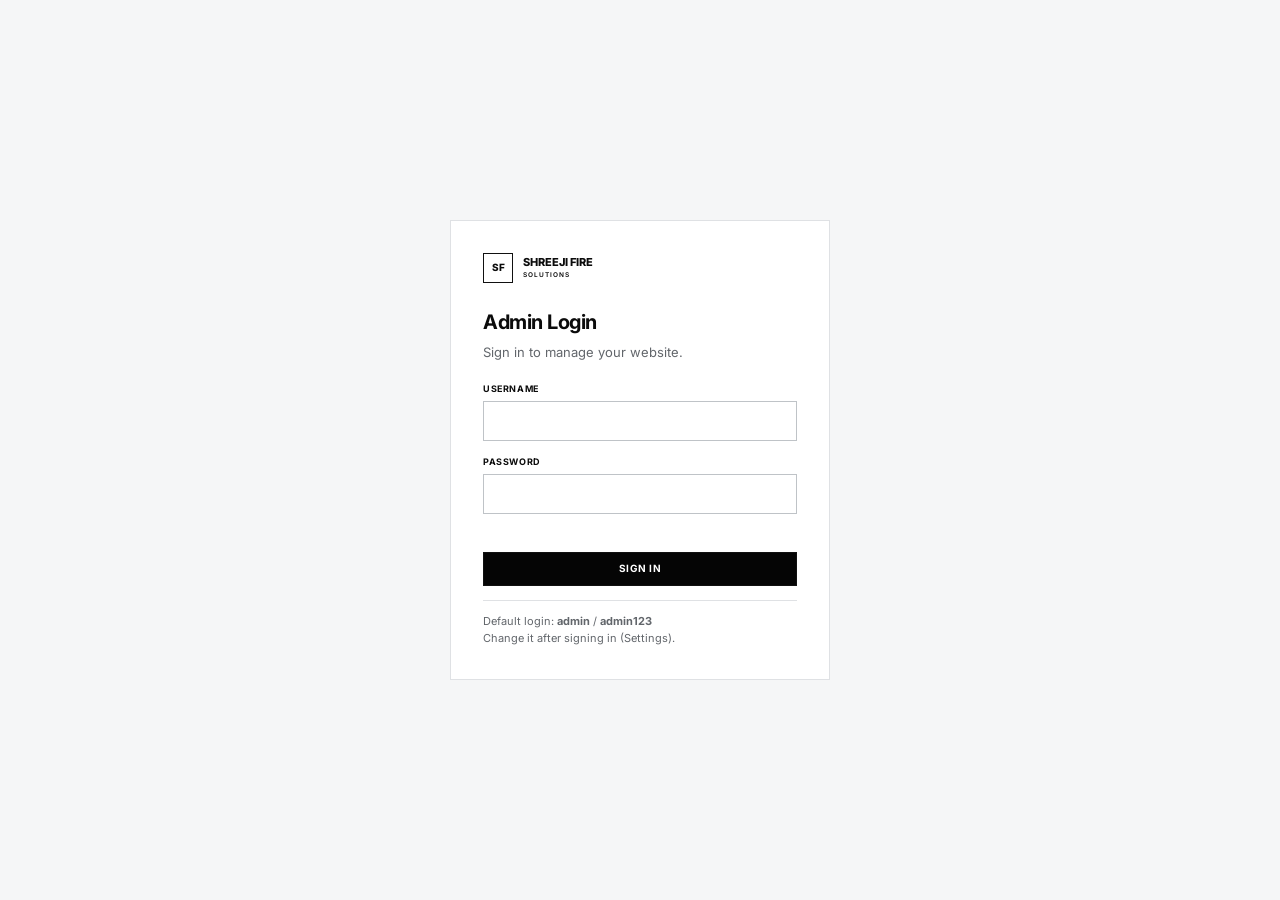
<file: admin.html>
<!DOCTYPE html>
<html lang="en">
<head>
<meta charset="UTF-8">
<meta name="viewport" content="width=device-width, initial-scale=1.0">
<title>Admin Panel | Shreeji Fire Solution</title>
<style>
@import url('https://fonts.googleapis.com/css2?family=Inter:wght@400;500;600;700;800&display=swap');
:root{--ink:#0b0b0b;--muted:#62666b;--line:#dfe1e4;--soft:#f5f6f7;--white:#fff;--ok:#1b7a3d;--warn:#b26a00;--bad:#b3261e}
*{box-sizing:border-box;margin:0;padding:0}
body{font-family:Inter,Arial,sans-serif;color:var(--ink);background:var(--soft);font-size:13px;line-height:1.55}
button,input,textarea,select{font:inherit}
a{color:inherit;text-decoration:none}
.hidden{display:none!important}

/* buttons */
.btn{min-height:34px;padding:0 16px;border:1px solid #111;background:#fff;color:#111;display:inline-flex;align-items:center;justify-content:center;font-size:10px;font-weight:700;letter-spacing:.5px;text-transform:uppercase;cursor:pointer}
.btn.dark{background:#050505;color:#fff}
.btn.small{min-height:26px;padding:0 10px;font-size:9px}
.btn.danger{border-color:var(--bad);color:var(--bad)}
.btn:hover{opacity:.8}

/* logo */
.logo{display:flex;align-items:center;gap:10px}
.logo-mark{width:30px;height:30px;border:1.5px solid #111;display:grid;place-items:center;font-size:10px;font-weight:800;background:#fff}
.logo-text{font-size:11px;font-weight:800;line-height:1.05}
.logo-text small{display:block;font-size:6.5px;font-weight:600;letter-spacing:1px;margin-top:3px}

/* login */
#login{min-height:100vh;display:grid;place-items:center;padding:20px}
.login-box{width:100%;max-width:380px;background:#fff;border:1px solid var(--line);padding:32px}
.login-box .logo{margin-bottom:24px}
.login-box h1{font-size:20px;letter-spacing:-.5px;margin-bottom:4px}
.login-box p.sub{color:var(--muted);margin-bottom:20px}
.field{margin-bottom:14px}
.field label{display:block;font-size:9px;font-weight:700;text-transform:uppercase;letter-spacing:.6px;margin-bottom:5px}
.field input,.field select,.field textarea{width:100%;border:1px solid #bfc3c7;background:#fff;padding:9px 10px;outline:none}
.field input:focus,.field select:focus,.field textarea:focus{border-color:#111}
.field textarea{min-height:90px;resize:vertical}
.err{color:var(--bad);font-size:11px;margin-bottom:10px;min-height:14px}
.hint{font-size:11px;color:var(--muted);margin-top:14px;border-top:1px solid var(--line);padding-top:12px}

/* layout */
#app{display:flex;min-height:100vh}
aside{width:230px;background:#050505;color:#fff;padding:22px 0;display:flex;flex-direction:column;flex-shrink:0;position:sticky;top:0;height:100vh}
aside .logo{padding:0 20px 22px;border-bottom:1px solid #222}
aside .logo-mark{background:transparent;border-color:#fff}
aside nav{padding:16px 0;flex:1}
aside nav button{display:block;width:100%;text-align:left;background:none;border:0;color:#b9bcc0;padding:11px 20px;font-size:12px;font-weight:600;cursor:pointer;border-left:3px solid transparent}
aside nav button:hover{color:#fff}
aside nav button.active{color:#fff;background:#141414;border-left-color:#fff}
aside .bottom{padding:16px 20px;border-top:1px solid #222}
aside .bottom .btn{width:100%;background:transparent;color:#fff;border-color:#555}
main{flex:1;min-width:0;padding:28px 32px}
.topbar{display:flex;justify-content:space-between;align-items:center;margin-bottom:22px;gap:12px;flex-wrap:wrap}
.topbar h2{font-size:22px;letter-spacing:-.6px}
.menu-btn{display:none}

/* cards & tables */
.stats{display:grid;grid-template-columns:repeat(auto-fit,minmax(170px,1fr));gap:14px;margin-bottom:22px}
.stat{background:#fff;border:1px solid var(--line);padding:18px}
.stat span{display:block;font-size:9px;font-weight:700;text-transform:uppercase;letter-spacing:.7px;color:var(--muted)}
.stat strong{display:block;font-size:28px;letter-spacing:-1px;margin-top:4px}
.panel{background:#fff;border:1px solid var(--line);margin-bottom:22px}
.panel-head{padding:14px 18px;border-bottom:1px solid var(--line);display:flex;justify-content:space-between;align-items:center;gap:10px;flex-wrap:wrap}
.panel-head h3{font-size:13px}
.tools{display:flex;gap:8px;flex-wrap:wrap}
.tools input,.tools select{border:1px solid #bfc3c7;padding:6px 9px;font-size:12px;outline:none;background:#fff}
.table-wrap{overflow-x:auto}
table{width:100%;border-collapse:collapse}
th,td{text-align:left;padding:11px 18px;border-bottom:1px solid var(--line);vertical-align:top;white-space:nowrap}
td.wrap{white-space:normal;min-width:200px}
th{font-size:9px;text-transform:uppercase;letter-spacing:.6px;color:var(--muted);background:var(--soft)}
tr:last-child td{border-bottom:0}
.empty{padding:30px;text-align:center;color:var(--muted)}
.badge{display:inline-block;padding:2px 8px;font-size:9px;font-weight:700;text-transform:uppercase;border:1px solid}
.badge.new{color:var(--warn);border-color:var(--warn)}
.badge.contacted{color:#1d4ed8;border-color:#1d4ed8}
.badge.closed{color:var(--ok);border-color:var(--ok)}
.badge.live{color:var(--ok);border-color:var(--ok)}
.badge.hidden-b{color:var(--muted);border-color:var(--muted)}
.row-actions{display:flex;gap:6px}
.settings-grid{display:grid;grid-template-columns:repeat(auto-fit,minmax(280px,1fr));gap:22px}
.pad{padding:18px}

/* modal */
.modal-bg{position:fixed;inset:0;background:rgba(0,0,0,.55);display:grid;place-items:center;padding:20px;z-index:50}
.modal{background:#fff;width:100%;max-width:480px;padding:24px;max-height:90vh;overflow:auto}
.modal h3{font-size:16px;margin-bottom:16px}
.modal .actions{display:flex;gap:8px;justify-content:flex-end;margin-top:6px}
.toast{position:fixed;bottom:20px;right:20px;background:#050505;color:#fff;padding:10px 16px;font-size:12px;z-index:60}

@media(max-width:820px){
  aside{position:fixed;left:-240px;top:0;z-index:40;transition:left .2s}
  aside.open{left:0}
  main{padding:18px}
  .menu-btn{display:inline-flex}
}
</style>
</head>
<body>

<!-- LOGIN -->
<section id="login">
  <div class="login-box">
    <div class="logo"><div class="logo-mark">SF</div><div class="logo-text">SHREEJI FIRE<small>SOLUTIONS</small></div></div>
    <h1>Admin Login</h1>
    <p class="sub">Sign in to manage your website.</p>
    <div class="field"><label>Username</label><input id="lu" type="text" autocomplete="username"></div>
    <div class="field"><label>Password</label><input id="lp" type="password" autocomplete="current-password"></div>
    <div class="err" id="lerr"></div>
    <button class="btn dark" style="width:100%" id="lbtn">Sign In</button>
    <div class="hint">Default login: <strong>admin</strong> / <strong>admin123</strong><br>Change it after signing in (Settings).</div>
  </div>
</section>

<!-- APP -->
<div id="app" class="hidden">
  <aside id="side">
    <div class="logo"><div class="logo-mark">SF</div><div class="logo-text">SHREEJI FIRE<small>ADMIN PANEL</small></div></div>
    <nav id="nav">
      <button data-p="dashboard" class="active">Dashboard</button>
      <button data-p="inquiries">Inquiries</button>
      <button data-p="services">Services</button>
      <button data-p="projects">Projects</button>
      <button data-p="settings">Settings</button>
    </nav>
    <div class="bottom"><button class="btn" id="logout">Log Out</button></div>
  </aside>

  <main>
    <div class="topbar">
      <div style="display:flex;align-items:center;gap:10px">
        <button class="btn small menu-btn" id="menu">Menu</button>
        <h2 id="title">Dashboard</h2>
      </div>
      <div class="tools" id="topTools"></div>
    </div>
    <div id="view"></div>
  </main>
</div>

<div id="modalHost"></div>

<script>
(function(){
  /* ---------- storage ---------- */
  var KEY = "sfs_admin_v1";
  var defaults = {
    auth: { user: "admin", pass: "admin123" },
    inquiries: [
      { id: 1, date: "2026-11-15", name: "Rakesh Patel", company: "Patel Industries", phone: "+91 98240 11122", email: "rakesh@patel.in", location: "Rajkot", type: "Industrial", service: "Fire Hydrant System", message: "Need hydrant loop for a new warehouse, 40,000 sq ft.", status: "new" },
      { id: 2, date: "2026-11-12", name: "Meena Shah", company: "Shah Residency", phone: "+91 98980 33445", email: "meena@shah.in", location: "Amreli", type: "Residential", service: "Automatic Sprinkler System", message: "Sprinkler system for a 12-storey building.", status: "contacted" },
      { id: 3, date: "2026-11-05", name: "Jay Mehta", company: "Mehta Complex", phone: "+91 97270 55667", email: "jay@mehta.in", location: "Ahmedabad", type: "Commercial", service: "Fire Alarm System", message: "Quotation for addressable alarm panel.", status: "closed" }
    ],
    services: [
      { id: 1, name: "Fire Hydrant System", desc: "Complete industrial ring main hydrant pipelines, landing valves, hose reels and high-pressure pumps.", live: true },
      { id: 2, name: "Automatic Sprinkler System", desc: "Ceiling-mounted rapid thermal suppression glass sprinkler systems with flow control valves.", live: true },
      { id: 3, name: "Fire Alarm System", desc: "Analogue addressable and conventional heat/smoke detection lines routed to master panels.", live: true },
      { id: 4, name: "Fire Extinguishers", desc: "CO2, dry powder, foam and water cylinders mapped out and maintained regularly.", live: true },
      { id: 5, name: "Fire Pump System", desc: "Jockey pumps, main electric driver pumps and diesel booster back-up stations.", live: true },
      { id: 6, name: "Fire Fighting Pipeline Work", desc: "Underground pipeline loops, steel line welding and system pressure tests.", live: true }
    ],
    projects: [
      { id: 1, name: "Residential High Rise Building", desc: "Fire Hydrant & Sprinkler Installation", live: true },
      { id: 2, name: "Industrial Warehouse", desc: "Complete Loop Piping & Fire Hydrant System", live: true },
      { id: 3, name: "Commercial Complex", desc: "Integrated Alarm System & Wet Risers", live: true }
    ]
  };
  var db;
  function load(){
    try { db = JSON.parse(localStorage.getItem(KEY)) || null; } catch(e){ db = null; }
    if(!db){ db = JSON.parse(JSON.stringify(defaults)); }
  }
  function save(){ try { localStorage.setItem(KEY, JSON.stringify(db)); } catch(e){} }
  function session(v){ try { if(v===undefined) return sessionStorage.getItem("sfs_in")==="1"; v? sessionStorage.setItem("sfs_in","1") : sessionStorage.removeItem("sfs_in"); } catch(e){ return false; } }
  load();

  /* ---------- helpers ---------- */
  var $ = function(s){ return document.querySelector(s); };
  function esc(s){ return String(s==null?"":s).replace(/[&<>"']/g,function(c){return {"&":"&amp;","<":"&lt;",">":"&gt;",'"':"&quot;","'":"&#39;"}[c];}); }
  function nextId(arr){ return arr.reduce(function(m,x){return Math.max(m,x.id);},0)+1; }
  function toast(msg){ var t=document.createElement("div"); t.className="toast"; t.textContent=msg; document.body.appendChild(t); setTimeout(function(){t.remove();},2200); }
  function today(){ return new Date().toISOString().slice(0,10); }
  function download(name, text, type){
    var b = new Blob([text],{type:type}), a = document.createElement("a");
    a.href = URL.createObjectURL(b); a.download = name; document.body.appendChild(a); a.click(); a.remove();
  }

  /* ---------- login ---------- */
  function showApp(){
    $("#login").classList.add("hidden"); $("#app").classList.remove("hidden"); go("dashboard");
  }
  function tryLogin(){
    if($("#lu").value.trim()===db.auth.user && $("#lp").value===db.auth.pass){ session(true); $("#lerr").textContent=""; showApp(); }
    else $("#lerr").textContent = "Wrong username or password.";
  }
  $("#lbtn").onclick = tryLogin;
  $("#lp").addEventListener("keydown",function(e){ if(e.key==="Enter") tryLogin(); });
  $("#logout").onclick = function(){ session(false); $("#app").classList.add("hidden"); $("#login").classList.remove("hidden"); $("#lp").value=""; };
  $("#menu").onclick = function(){ $("#side").classList.toggle("open"); };

  /* ---------- navigation ---------- */
  var page = "dashboard";
  var filters = { q:"", status:"all" };
  $("#nav").addEventListener("click",function(e){
    var b = e.target.closest("button"); if(!b) return;
    filters = { q:"", status:"all" };
    go(b.dataset.p); $("#side").classList.remove("open");
  });
  function go(p){
    page = p;
    [].forEach.call(document.querySelectorAll("#nav button"),function(b){ b.classList.toggle("active", b.dataset.p===p); });
    var titles = { dashboard:"Dashboard", inquiries:"Inquiries", services:"Services", projects:"Projects", settings:"Settings" };
    $("#title").textContent = titles[p];
    render();
  }

  /* ---------- views ---------- */
  function render(){
    var tt = $("#topTools"); tt.innerHTML = "";
    if(page==="dashboard") dashboard();
    else if(page==="inquiries") inquiries();
    else if(page==="services") listPage("services","Service");
    else if(page==="projects") listPage("projects","Project");
    else settings();
  }

  function dashboard(){
    var q = db.inquiries;
    var n = q.filter(function(x){return x.status==="new";}).length;
    var recent = q.slice().sort(function(a,b){return b.date.localeCompare(a.date);}).slice(0,5);
    $("#view").innerHTML =
      '<div class="stats">' +
      stat("Total Inquiries", q.length) + stat("New Inquiries", n) +
      stat("Services Live", db.services.filter(function(x){return x.live;}).length) +
      stat("Projects Live", db.projects.filter(function(x){return x.live;}).length) +
      '</div>' +
      '<div class="panel"><div class="panel-head"><h3>Recent Inquiries</h3><button class="btn small" id="viewAll">View All</button></div>' +
      '<div class="table-wrap">' + (recent.length ? '<table><tr><th>Date</th><th>Name</th><th>Service</th><th>Status</th></tr>' +
      recent.map(function(x){ return '<tr><td>'+esc(x.date)+'</td><td>'+esc(x.name)+'</td><td>'+esc(x.service)+'</td><td>'+badge(x.status)+'</td></tr>'; }).join("") + '</table>' : '<div class="empty">No inquiries yet.</div>') +
      '</div></div>';
    $("#viewAll").onclick = function(){ go("inquiries"); };
  }
  function stat(l,v){ return '<div class="stat"><span>'+l+'</span><strong>'+v+'</strong></div>'; }
  function badge(s){ return '<span class="badge '+s+'">'+s+'</span>'; }

  function inquiries(){
    var tt = $("#topTools");
    tt.innerHTML = '<button class="btn" id="addInq">+ Add Inquiry</button><button class="btn dark" id="csv">Export CSV</button>';
    $("#addInq").onclick = function(){ inquiryForm(); };
    $("#csv").onclick = exportCSV;

    $("#view").innerHTML =
      '<div class="panel"><div class="panel-head"><h3>All Inquiries</h3><div class="tools">' +
      '<input id="fq" placeholder="Search name, phone, email..." value="'+esc(filters.q)+'">' +
      '<select id="fs"><option value="all">All status</option><option value="new">New</option><option value="contacted">Contacted</option><option value="closed">Closed</option></select>' +
      '</div></div><div class="table-wrap" id="inqTable"></div></div>';
    $("#fs").value = filters.status;
    $("#fq").oninput = function(){ filters.q = this.value; drawInq(); };
    $("#fs").onchange = function(){ filters.status = this.value; drawInq(); };
    drawInq();
  }
  function drawInq(){
    var q = filters.q.toLowerCase();
    var rows = db.inquiries.filter(function(x){
      if(filters.status!=="all" && x.status!==filters.status) return false;
      return !q || [x.name,x.company,x.phone,x.email,x.location,x.service,x.message].join(" ").toLowerCase().indexOf(q)>-1;
    }).sort(function(a,b){return b.date.localeCompare(a.date);});
    $("#inqTable").innerHTML = rows.length ? '<table><tr><th>Date</th><th>Name</th><th>Contact</th><th>Location</th><th>Service</th><th>Message</th><th>Status</th><th></th></tr>' +
      rows.map(function(x){
        return '<tr><td>'+esc(x.date)+'</td><td><strong>'+esc(x.name)+'</strong><br><span style="color:var(--muted)">'+esc(x.company)+'</span></td>' +
          '<td>'+esc(x.phone)+'<br><span style="color:var(--muted)">'+esc(x.email)+'</span></td>' +
          '<td>'+esc(x.location)+'<br><span style="color:var(--muted)">'+esc(x.type)+'</span></td>' +
          '<td>'+esc(x.service)+'</td><td class="wrap">'+esc(x.message)+'</td>' +
          '<td><select data-st="'+x.id+'"><option value="new">New</option><option value="contacted">Contacted</option><option value="closed">Closed</option></select></td>' +
          '<td><div class="row-actions"><button class="btn small" data-edit="'+x.id+'">Edit</button><button class="btn small danger" data-del="'+x.id+'">Delete</button></div></td></tr>';
      }).join("") + '</table>' : '<div class="empty">No inquiries found.</div>';
    rows.forEach(function(x){ var s=document.querySelector('[data-st="'+x.id+'"]'); if(s) s.value=x.status; });
    [].forEach.call(document.querySelectorAll("[data-st]"),function(s){ s.onchange=function(){ find("inquiries",+s.dataset.st).status=s.value; save(); toast("Status updated"); }; });
    [].forEach.call(document.querySelectorAll("[data-edit]"),function(b){ b.onclick=function(){ inquiryForm(find("inquiries",+b.dataset.edit)); }; });
    [].forEach.call(document.querySelectorAll("[data-del]"),function(b){ b.onclick=function(){ if(confirm("Delete this inquiry?")){ remove("inquiries",+b.dataset.del); drawInq(); toast("Deleted"); } }; });
  }
  function find(k,id){ return db[k].filter(function(x){return x.id===id;})[0]; }
  function remove(k,id){ db[k] = db[k].filter(function(x){return x.id!==id;}); save(); }

  function inquiryForm(item){
    var d = item || { date:today(), name:"", company:"", phone:"", email:"", location:"", type:"", service:"", message:"", status:"new" };
    var opts = db.services.map(function(s){ return '<option'+(s.name===d.service?' selected':'')+'>'+esc(s.name)+'</option>'; }).join("");
    modal(item?"Edit Inquiry":"Add Inquiry",
      f("Full Name","name",d.name)+f("Company","company",d.company)+f("Mobile","phone",d.phone)+f("Email","email",d.email)+
      f("Project Location","location",d.location)+f("Project Type","type",d.type)+
      '<div class="field"><label>Service</label><select id="f_service"><option value="">—</option>'+opts+'</select></div>'+
      '<div class="field"><label>Message</label><textarea id="f_message">'+esc(d.message)+'</textarea></div>',
      function(){
        var v = function(k){ return $("#f_"+k).value.trim(); };
        if(!v("name")){ toast("Name is required"); return false; }
        var o = item || { id:nextId(db.inquiries), date:today(), status:"new" };
        ["name","company","phone","email","location","type","service","message"].forEach(function(k){ o[k]=v(k); });
        if(!item) db.inquiries.push(o);
        save(); drawInq(); toast("Saved"); return true;
      });
  }
  function f(label,key,val){ return '<div class="field"><label>'+label+'</label><input id="f_'+key+'" value="'+esc(val)+'"></div>'; }

  function exportCSV(){
    var cols = ["date","name","company","phone","email","location","type","service","message","status"];
    var rows = [cols.join(",")].concat(db.inquiries.map(function(x){
      return cols.map(function(c){ return '"'+String(x[c]||"").replace(/"/g,'""')+'"'; }).join(",");
    }));
    download("inquiries-"+today()+".csv", "\ufeff"+rows.join("\n"), "text/csv;charset=utf-8");
  }

  /* services / projects */
  function listPage(key,label){
    $("#topTools").innerHTML = '<button class="btn dark" id="addItem">+ Add '+label+'</button>';
    $("#addItem").onclick = function(){ itemForm(key,label); };
    var rows = db[key];
    $("#view").innerHTML = '<div class="panel"><div class="panel-head"><h3>'+label+'s ('+rows.length+')</h3></div><div class="table-wrap">' +
      (rows.length ? '<table><tr><th>Name</th><th>Description</th><th>Website</th><th></th></tr>' +
      rows.map(function(x){
        return '<tr><td><strong>'+esc(x.name)+'</strong></td><td class="wrap">'+esc(x.desc)+'</td>' +
          '<td><span class="badge '+(x.live?'live':'hidden-b')+'">'+(x.live?'Live':'Hidden')+'</span></td>' +
          '<td><div class="row-actions"><button class="btn small" data-tg="'+x.id+'">'+(x.live?'Hide':'Show')+'</button><button class="btn small" data-edit="'+x.id+'">Edit</button><button class="btn small danger" data-del="'+x.id+'">Delete</button></div></td></tr>';
      }).join("") + '</table>' : '<div class="empty">Nothing here yet.</div>') + '</div></div>';
    [].forEach.call(document.querySelectorAll("[data-tg]"),function(b){ b.onclick=function(){ var o=find(key,+b.dataset.tg); o.live=!o.live; save(); listPage(key,label); }; });
    [].forEach.call(document.querySelectorAll("[data-edit]"),function(b){ b.onclick=function(){ itemForm(key,label,find(key,+b.dataset.edit)); }; });
    [].forEach.call(document.querySelectorAll("[data-del]"),function(b){ b.onclick=function(){ if(confirm("Delete this "+label.toLowerCase()+"?")){ remove(key,+b.dataset.del); listPage(key,label); toast("Deleted"); } }; });
  }
  function itemForm(key,label,item){
    var d = item || { name:"", desc:"", live:true };
    modal((item?"Edit ":"Add ")+label,
      f("Name","name",d.name)+'<div class="field"><label>Description</label><textarea id="f_desc">'+esc(d.desc)+'</textarea></div>'+
      '<div class="field"><label>Show on website</label><select id="f_live"><option value="1">Live</option><option value="0">Hidden</option></select></div>',
      function(){
        var name = $("#f_name").value.trim();
        if(!name){ toast("Name is required"); return false; }
        var o = item || { id:nextId(db[key]) };
        o.name = name; o.desc = $("#f_desc").value.trim(); o.live = $("#f_live").value==="1";
        if(!item) db[key].push(o);
        save(); listPage(key,label); toast("Saved"); return true;
      });
    $("#f_live").value = d.live ? "1" : "0";
  }

  /* settings */
  function settings(){
    $("#view").innerHTML =
      '<div class="settings-grid">' +
      '<div class="panel"><div class="panel-head"><h3>Change Login</h3></div><div class="pad">' +
      '<div class="field"><label>New Username</label><input id="s_user" value="'+esc(db.auth.user)+'"></div>' +
      '<div class="field"><label>Current Password</label><input id="s_old" type="password"></div>' +
      '<div class="field"><label>New Password (min 6 characters)</label><input id="s_new" type="password"></div>' +
      '<button class="btn dark" id="s_save">Update Login</button></div></div>' +
      '<div class="panel"><div class="panel-head"><h3>Backup &amp; Data</h3></div><div class="pad">' +
      '<p style="color:var(--muted);margin-bottom:12px">Data is saved in this browser only. Download a backup to keep it safe or move it to another computer.</p>' +
      '<div class="tools"><button class="btn" id="bk">Download Backup</button><button class="btn" id="rs">Restore Backup</button>' +
      '<button class="btn danger" id="rt">Reset All Data</button></div>' +
      '<input type="file" id="rsFile" accept=".json" class="hidden"></div></div>' +
      '</div>';
    $("#s_save").onclick = function(){
      if($("#s_old").value!==db.auth.pass){ toast("Current password is wrong"); return; }
      if(!$("#s_user").value.trim() || $("#s_new").value.length<6){ toast("Enter a username and a 6+ character password"); return; }
      db.auth = { user:$("#s_user").value.trim(), pass:$("#s_new").value }; save(); toast("Login updated"); settings();
    };
    $("#bk").onclick = function(){ download("shreeji-admin-backup-"+today()+".json", JSON.stringify(db,null,2), "application/json"); };
    $("#rs").onclick = function(){ $("#rsFile").click(); };
    $("#rsFile").onchange = function(){
      var file = this.files[0]; if(!file) return;
      var r = new FileReader();
      r.onload = function(){ try { var d = JSON.parse(r.result); if(!d.inquiries||!d.services||!d.projects||!d.auth) throw 0; db=d; save(); toast("Backup restored"); settings(); } catch(e){ toast("Invalid backup file"); } };
      r.readAsText(file);
    };
    $("#rt").onclick = function(){ if(confirm("Reset everything to the default data?")){ db = JSON.parse(JSON.stringify(defaults)); save(); toast("Data reset"); settings(); } };
  }

  /* modal */
  function modal(title, body, onSave){
    var host = $("#modalHost");
    host.innerHTML = '<div class="modal-bg"><div class="modal"><h3>'+title+'</h3>'+body+'<div class="actions"><button class="btn" id="mc">Cancel</button><button class="btn dark" id="ms">Save</button></div></div></div>';
    var close = function(){ host.innerHTML = ""; };
    $("#mc").onclick = close;
    $("#ms").onclick = function(){ if(onSave()!==false) close(); };
    host.firstChild.onclick = function(e){ if(e.target===host.firstChild) close(); };
  }

  if(session()) showApp();
})();
</script>
</body>
</html>
</file>
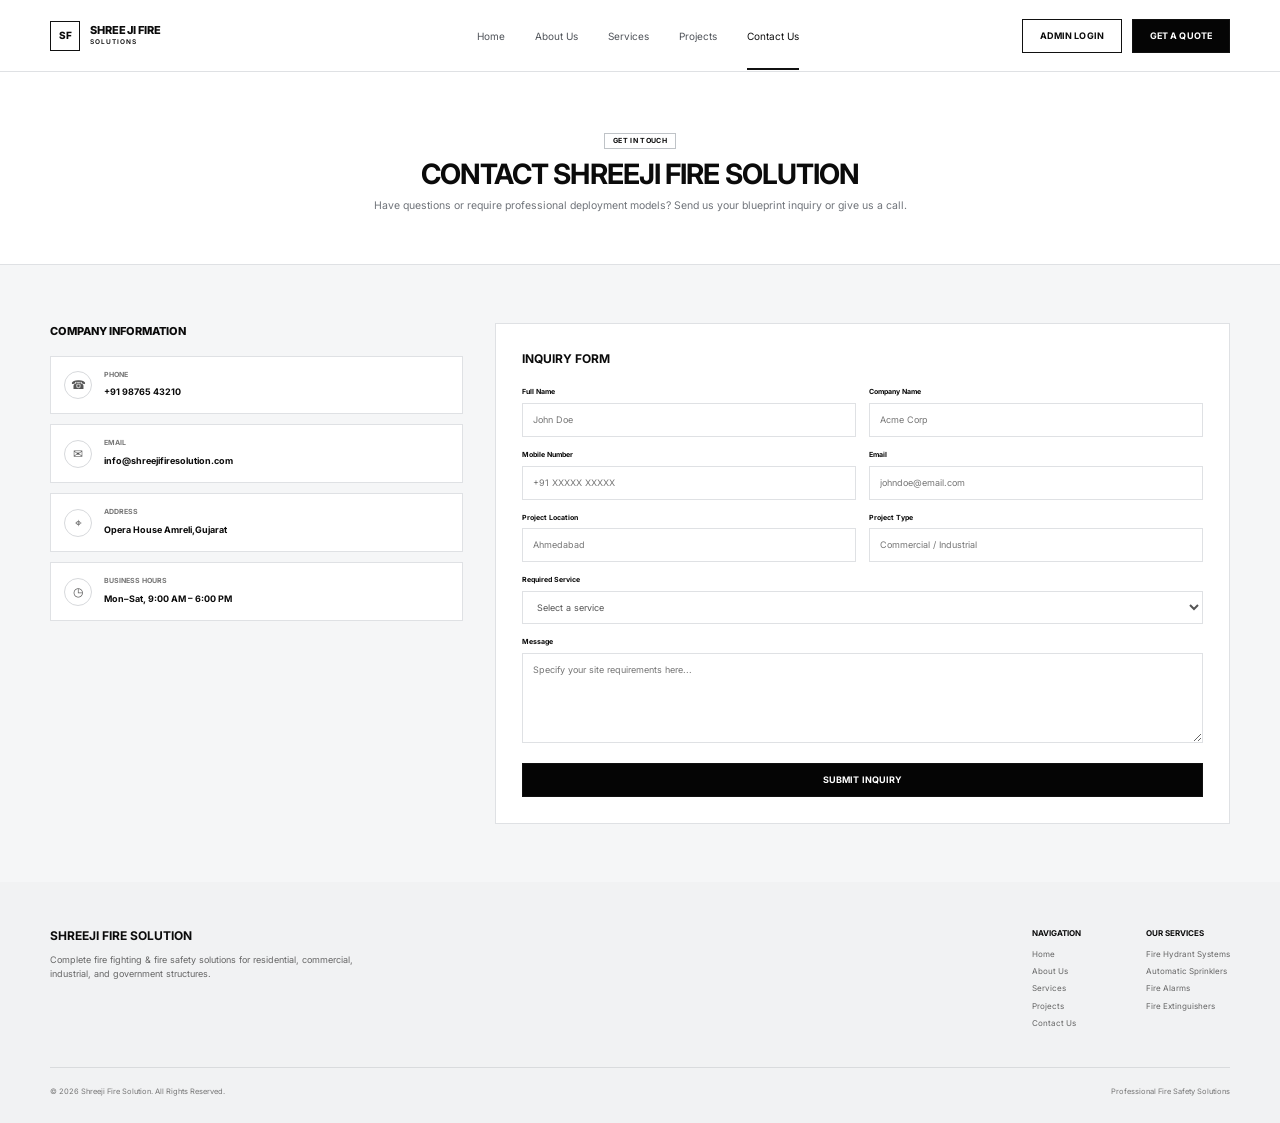
<file: contact.html>
<!DOCTYPE html>
<html lang="en">

<head>
    <meta charset="UTF-8">
    <meta name="viewport" content="width=device-width, initial-scale=1.0">
    <title>Contact Us | Shreeji Fire Solution</title>
    <link rel="stylesheet" href="style.css">
</head>

<body>

    <header>
        <div class="container nav">

            <div class="logo">
                <div class="logo-mark">SF</div>
                <div class="logo-text">
                    SHREEJI FIRE
                    <small>SOLUTIONS</small>
                </div>
            </div>

            <nav class="nav-links">
                <a href="index.html" class="">Home</a>
                <a href="about.html" class="">About Us</a>
                <a href="services.html" class="">Services</a>
                <a href="projects.html" class="">Projects</a>
                <a href="contact.html" class="active">Contact Us</a>
            </nav>

            <div class="nav-actions">
                <a class="btn" href="#">Admin Login</a>
                <a class="btn dark" href="contact.html">Get a Quote</a>
            </div>

        </div>
    </header>

    <main>

        <section class="page-intro">
            <div class="container">
                <span class="eyebrow">Get In Touch</span>
                <h1>CONTACT SHREEJI FIRE SOLUTION</h1>
                <p>
                    Have questions or require professional deployment models?
                    Send us your blueprint inquiry or give us a call.
                </p>
            </div>
        </section>

        <section class="contact">
            <div class="container contact-grid">

                <div>

                    <div class="contact-title">Company Information</div>

                    <div class="info">
                        <div class="info-icon">☎</div>
                        <div>
                            <label>Phone</label>
                            <strong>+91 98765 43210</strong>
                        </div>
                    </div>

                    <div class="info">
                        <div class="info-icon">✉</div>
                        <div>
                            <label>Email</label>
                            <strong>info@shreejifiresolution.com</strong>
                        </div>
                    </div>

                    <div class="info">
                        <div class="info-icon">⌖</div>
                        <div>
                            <label>Address</label>
                            <strong>
                                Opera House  Amreli,Gujarat
                            </strong>
                        </div>
                    </div>

                    <div class="info">
                        <div class="info-icon">◷</div>
                        <div>
                            <label>Business Hours</label>
                            <strong>Mon–Sat, 9:00 AM – 6:00 PM</strong>
                        </div>
                    </div>

                </div>

                <form class="form" onsubmit="return false">

                    <h3>Inquiry Form</h3>

                    <div class="form-grid">

                        <div class="field">
                            <label>Full Name</label>
                            <input type="text" placeholder="John Doe">
                        </div>

                        <div class="field">
                            <label>Company Name</label>
                            <input type="text" placeholder="Acme Corp">
                        </div>

                        <div class="field">
                            <label>Mobile Number</label>
                            <input type="tel" placeholder="+91 XXXXX XXXXX">
                        </div>

                        <div class="field">
                            <label>Email</label>
                            <input type="email" placeholder="johndoe@email.com">
                        </div>

                        <div class="field">
                            <label>Project Location</label>
                            <input type="text" placeholder="Ahmedabad">
                        </div>

                        <div class="field">
                            <label>Project Type</label>
                            <input type="text" placeholder="Commercial / Industrial">
                        </div>

                        <div class="field full">
                            <label>Required Service</label>
                            <select>
                                <option>Select a service</option>
                                <option>Fire Hydrant System</option>
                                <option>Automatic Sprinkler System</option>
                                <option>Fire Alarm System</option>
                                <option>Fire Fighting Pipeline Work</option>
                            </select>
                        </div>

                        <div class="field full">
                            <label>Message</label>
                            <textarea placeholder="Specify your site requirements here..."></textarea>
                        </div>

                    </div>

                    <button class="btn dark" type="submit">
                        Submit Inquiry
                    </button>

                </form>

            </div>
        </section>

    </main>

    <footer>
        <div class="container">

            <div class="footer-top">

                <div class="footer-brand">
                    <h3>SHREEJI FIRE SOLUTION</h3>
                    <p>
                        Complete fire fighting & fire safety solutions for residential,
                        commercial, industrial, and government structures.
                    </p>
                </div>

                <div class="footer-links">

                    <div>
                        <h4>Navigation</h4>
                        <a href="index.html">Home</a>
                        <a href="about.html">About Us</a>
                        <a href="services.html">Services</a>
                        <a href="projects.html">Projects</a>
                        <a href="contact.html">Contact Us</a>
                    </div>

                    <div>
                        <h4>Our Services</h4>
                        <a href="services.html">Fire Hydrant Systems</a>
                        <a href="services.html">Automatic Sprinklers</a>
                        <a href="services.html">Fire Alarms</a>
                        <a href="services.html">Fire Extinguishers</a>
                    </div>

                </div>

            </div>

            <div class="footer-bottom">
                <span>© 2026 Shreeji Fire Solution. All Rights Reserved.</span>
                <span>Professional Fire Safety Solutions</span>
            </div>

        </div>
    </footer>

</body>

</html>
</file>
<file: style.css>
@import url('https://fonts.googleapis.com/css2?family=Inter:wght@400;500;600;700;800&display=swap');

:root {
    --ink: #0b0b0b;
    --muted: #62666b;
    --line: #dfe1e4;
    --soft: #f5f6f7;
    --white: #fff;
}

* {
    box-sizing: border-box;
    margin: 0;
    padding: 0;
}

html {
    scroll-behavior: smooth;
}

body {
    font-family: Inter, Arial, sans-serif;
    color: var(--ink);
    background: #fff;
    font-size: 13px;
    line-height: 1.55;
}

img {
    display: block;
    width: 100%;
    height: 100%;
    object-fit: cover;
}

a {
    text-decoration: none;
    color: inherit;
}

button,
input,
textarea,
select {
    font: inherit;
}

.container {
    width: min(1180px, calc(100% - 80px));
    margin-inline: auto;
}

header {
    height: 72px;
    background: #fff;
    border-bottom: 1px solid var(--line);
    display: flex;
    align-items: center;
}

.nav {
    height: 100%;
    display: flex;
    align-items: center;
    justify-content: space-between;
    gap: 30px;
}

.logo {
    display: flex;
    align-items: center;
    gap: 10px;
    min-width: 205px;
}

.logo-mark {
    width: 30px;
    height: 30px;
    border: 1.5px solid #111;
    display: grid;
    place-items: center;
    font-size: 10px;
    font-weight: 800;
}

.logo-text {
    font-size: 11px;
    font-weight: 800;
    line-height: 1.05;
    letter-spacing: .1px;
}

.logo-text small {
    display: block;
    font-size: 6.5px;
    font-weight: 600;
    letter-spacing: 1px;
    margin-top: 3px;
}

.nav-links {
    display: flex;
    align-items: center;
    justify-content: center;
    gap: 30px;
}

.nav-links a {
    font-size: 10px;
    color: #50545a;
    padding: 28px 0 24px;
    border-bottom: 2px solid transparent;
    white-space: nowrap;
}

.nav-links a:hover,
.nav-links a.active {
    color: #111;
    border-bottom-color: #111;
}

.nav-actions {
    display: flex;
    gap: 10px;
    min-width: 205px;
    justify-content: flex-end;
}

.btn {
    min-height: 34px;
    padding: 0 17px;
    border: 1px solid #111;
    background: #fff;
    display: inline-flex;
    align-items: center;
    justify-content: center;
    font-size: 9px;
    font-weight: 700;
    text-transform: uppercase;
    letter-spacing: .1px;
    cursor: pointer;
}

.btn.dark {
    background: #050505;
    color: #fff;
}

.btn:hover {
    opacity: .8;
}

.eyebrow {
    display: inline-block;
    border: 1px solid #bfc3c7;
    background: #fff;
    padding: 3px 8px;
    font-size: 7px;
    font-weight: 700;
    line-height: 1.2;
    text-transform: uppercase;
    letter-spacing: .35px;
}

.hero {
    padding: 62px 0 64px;
}

.hero-grid {
    display: grid;
    grid-template-columns: 1.12fr .88fr;
    gap: 70px;
    align-items: center;
}

.hero h1 {
    font-size: 36px;
    line-height: 1.05;
    letter-spacing: -1.5px;
    font-weight: 800;
    margin: 18px 0 12px;
}

.hero-sub {
    font-size: 13px;
    font-weight: 600;
    margin-bottom: 8px;
}

.lead {
    font-size: 10.5px;
    color: var(--muted);
    max-width: 600px;
}

.hero-buttons {
    display: flex;
    gap: 10px;
    margin-top: 22px;
}

.photo-frame {
    position: relative;
    overflow: hidden;
    border: 0;
    background: #eee;
}

.hero-photo {
    height: 330px;
}

.photo-label {
    display: none !important;
}

.photo-frame::after {
    display: none !important;
}

.section {
    padding: 58px 0;
    background: var(--soft);
}

.section-head {
    text-align: center;
    margin-bottom: 30px;
}

.section-head .eyebrow {
    margin-bottom: 8px;
}

.section-head h2 {
    font-size: 25px;
    line-height: 1.15;
    letter-spacing: -.7px;
}

.cards {
    display: grid;
    grid-template-columns: repeat(3, 1fr);
    gap: 18px;
}

.card {
    background: #fff;
    border: 1px solid var(--line);
    padding: 22px;
    min-height: 155px;
}

.icon {
    width: 29px;
    height: 29px;
    border: 1px solid #d5d8dc;
    border-radius: 50%;
    display: grid;
    place-items: center;
    font-size: 12px;
    color: #555;
    margin-bottom: 13px;
}

.card h3 {
    font-size: 12px;
    margin-bottom: 7px;
}

.card p {
    font-size: 9.5px;
    color: #73777c;
    line-height: 1.55;
}

.page-intro {
    text-align: center;
    padding: 56px 0 50px;
    border-bottom: 1px solid var(--line);
}

.page-intro .eyebrow {
    margin-bottom: 10px;
}

.page-intro h1 {
    font-size: 28px;
    line-height: 1.1;
    letter-spacing: -.9px;
    margin-bottom: 8px;
}

.page-intro p {
    max-width: 680px;
    margin: auto;
    color: #70747a;
    font-size: 10.5px;
}

.about {
    padding: 60px 0;
}

.about-grid {
    display: grid;
    grid-template-columns: 1.25fr .75fr;
    gap: 70px;
    align-items: center;
}

.about h2 {
    font-size: 27px;
    line-height: 1.12;
    letter-spacing: -.8px;
    text-transform: uppercase;
    margin: 17px 0 15px;
}

.about p {
    font-size: 10.5px;
    color: #666b70;
    margin-bottom: 15px;
    max-width: 680px;
}

.about-photo {
    height: 300px;
}

.expertise {
    padding: 58px 0;
    background: var(--soft);
}

.expertise .cards {
    grid-template-columns: repeat(4, 1fr);
}

.expertise .card {
    min-height: 180px;
    padding: 19px;
}

.services {
    padding: 58px 0;
    background: var(--soft);
}

.service-grid {
    display: grid;
    grid-template-columns: repeat(3, 1fr);
    gap: 18px;
}

.service-card {
    background: #fff;
    border: 1px solid var(--line);
    overflow: hidden;
    min-height: 330px;
}

.service-photo {
    height: 135px;
}

.service-content {
    padding: 20px 22px 22px;
}

.service-card .icon {
    margin-bottom: 12px;
}

.service-card h3 {
    font-size: 12px;
    margin-bottom: 7px;
}

.service-card p {
    font-size: 9.5px;
    color: #73777c;
    margin-bottom: 12px;
}

.learn {
    font-size: 9px;
    font-weight: 700;
}

.filters {
    display: flex;
    justify-content: center;
    gap: 8px;
    flex-wrap: wrap;
    margin-top: 20px;
}

.filter {
    border: 1px solid #d4d7da;
    background: #fff;
    padding: 7px 15px;
    font-size: 8.5px;
}

.filter.active {
    background: #050505;
    color: #fff;
    border-color: #050505;
}

.projects {
    padding: 58px 0;
    background: var(--soft);
}

.project-grid {
    display: grid;
    grid-template-columns: repeat(3, 1fr);
    gap: 18px;
}

.project {
    background: #fff;
    border: 1px solid var(--line);
    overflow: hidden;
}

.project-photo {
    height: 190px;
}

.project-body {
    padding: 17px;
}

.tag {
    display: inline-block;
    border: 1px solid #d7d9dc;
    padding: 3px 7px;
    font-size: 7px;
    text-transform: uppercase;
    margin-bottom: 9px;
}

.project h3 {
    font-size: 12px;
    margin-bottom: 4px;
}

.project p {
    font-size: 9px;
    color: #72767b;
    margin-bottom: 10px;
}

.location {
    font-size: 8.5px;
    color: #666;
}

.contact {
    padding: 58px 0;
    background: var(--soft);
}

.contact-grid {
    display: grid;
    grid-template-columns: .72fr 1.28fr;
    gap: 32px;
    align-items: start;
}

.contact-title {
    font-size: 11px;
    font-weight: 800;
    text-transform: uppercase;
    margin-bottom: 15px;
}

.info {
    background: #fff;
    border: 1px solid var(--line);
    padding: 13px;
    display: flex;
    gap: 12px;
    align-items: center;
    margin-bottom: 10px;
}

.info-icon {
    width: 28px;
    height: 28px;
    border: 1px solid #d7d9dc;
    border-radius: 50%;
    display: grid;
    place-items: center;
    font-size: 12px;
    color: #555;
    flex: 0 0 auto;
}

.info label {
    display: block;
    font-size: 7px;
    color: #777;
    text-transform: uppercase;
    font-weight: 700;
}

.info strong {
    font-size: 9px;
}

.form {
    background: #fff;
    border: 1px solid var(--line);
    padding: 26px;
}

.form h3 {
    font-size: 12px;
    text-transform: uppercase;
    margin-bottom: 18px;
}

.form-grid {
    display: grid;
    grid-template-columns: 1fr 1fr;
    gap: 13px;
}

.field.full {
    grid-column: 1 / -1;
}

.field label {
    display: block;
    font-size: 7px;
    font-weight: 700;
    margin-bottom: 5px;
}

.field input,
.field select,
.field textarea {
    width: 100%;
    border: 1px solid #dfe1e4;
    background: #fff;
    padding: 9px 10px;
    outline: 0;
    font-size: 9px;
    color: #555;
}

.field textarea {
    height: 90px;
    resize: vertical;
}

.form .btn {
    width: 100%;
    margin-top: 15px;
}

footer {
    background: #f1f2f3;
    padding: 45px 0 26px;
}

.footer-top {
    display: grid;
    grid-template-columns: 1fr 1fr;
    gap: 40px;
}

.footer-brand h3 {
    font-size: 12px;
    margin-bottom: 7px;
}

.footer-brand p {
    font-size: 9px;
    color: #666;
    max-width: 310px;
}

.footer-links {
    display: grid;
    grid-template-columns: 1fr 1fr;
    max-width: 350px;
    margin-left: auto;
    gap: 30px;
}

.footer-links h4 {
    font-size: 8px;
    text-transform: uppercase;
    margin-bottom: 8px;
}

.footer-links a {
    display: block;
    color: #666;
    font-size: 8px;
    margin-bottom: 5px;
}

.footer-bottom {
    border-top: 1px solid #d9dbdd;
    margin-top: 32px;
    padding-top: 18px;
    display: flex;
    justify-content: space-between;
    color: #777;
    font-size: 7.5px;
}

@media (max-width: 980px) {

    .container {
        width: min(100% - 48px, 760px);
    }

    .nav {
        flex-wrap: wrap;
        height: auto;
        padding: 14px 0;
    }

    .logo {
        min-width: auto;
    }

    .nav-links {
        order: 3;
        width: 100%;
        gap: 20px;
    }

    .nav-links a {
        padding: 7px 0;
    }

    .nav-actions {
        min-width: auto;
    }

    .hero-grid,
    .about-grid,
    .contact-grid {
        grid-template-columns: 1fr;
        gap: 30px;
    }

    .hero-photo {
        height: 300px;
    }

    .cards,
    .service-grid,
    .project-grid {
        grid-template-columns: 1fr 1fr;
    }

    .expertise .cards {
        grid-template-columns: 1fr 1fr;
    }
}

@media (max-width: 600px) {

    .container {
        width: calc(100% - 28px);
    }

    header {
        height: auto;
    }

    .nav-actions .btn {
        padding: 0 10px;
        font-size: 8px;
    }

    .nav-links {
        gap: 12px;
    }

    .nav-links a {
        font-size: 8px;
    }

    .hero {
        padding: 40px 0;
    }

    .hero h1 {
        font-size: 28px;
    }

    .hero-buttons {
        flex-wrap: wrap;
    }

    .hero-photo {
        height: 240px;
    }

    .cards,
    .service-grid,
    .project-grid,
    .expertise .cards,
    .form-grid {
        grid-template-columns: 1fr;
    }

    .page-intro {
        padding: 42px 0;
    }

    .page-intro h1 {
        font-size: 25px;
    }

    .about-photo {
        height: 240px;
    }

    .project-photo {
        height: 190px;
    }

    .field.full {
        grid-column: auto;
    }

    .footer-top,
    .footer-links {
        grid-template-columns: 1fr;
    }

    .footer-links {
        margin-left: 0;
    }

    .footer-bottom {
        flex-direction: column;
        gap: 8px;
    }
}
</file>
